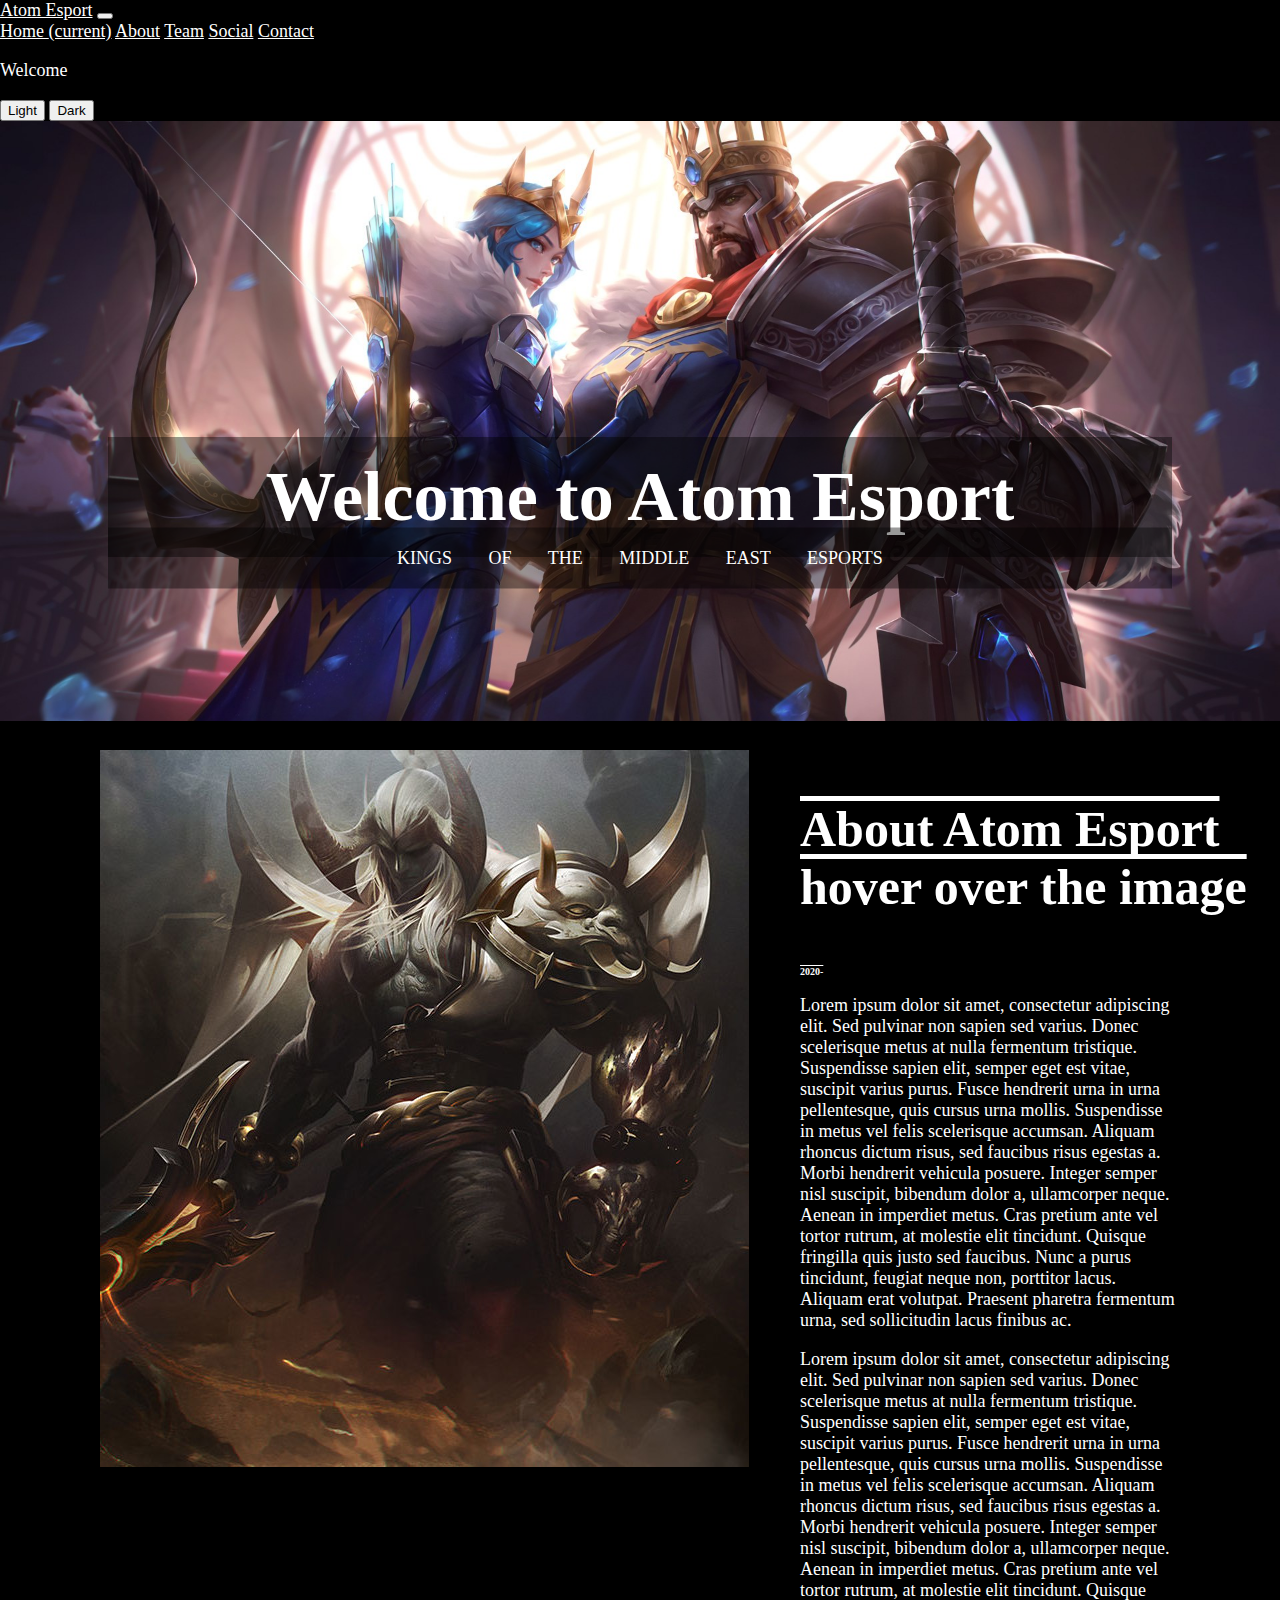
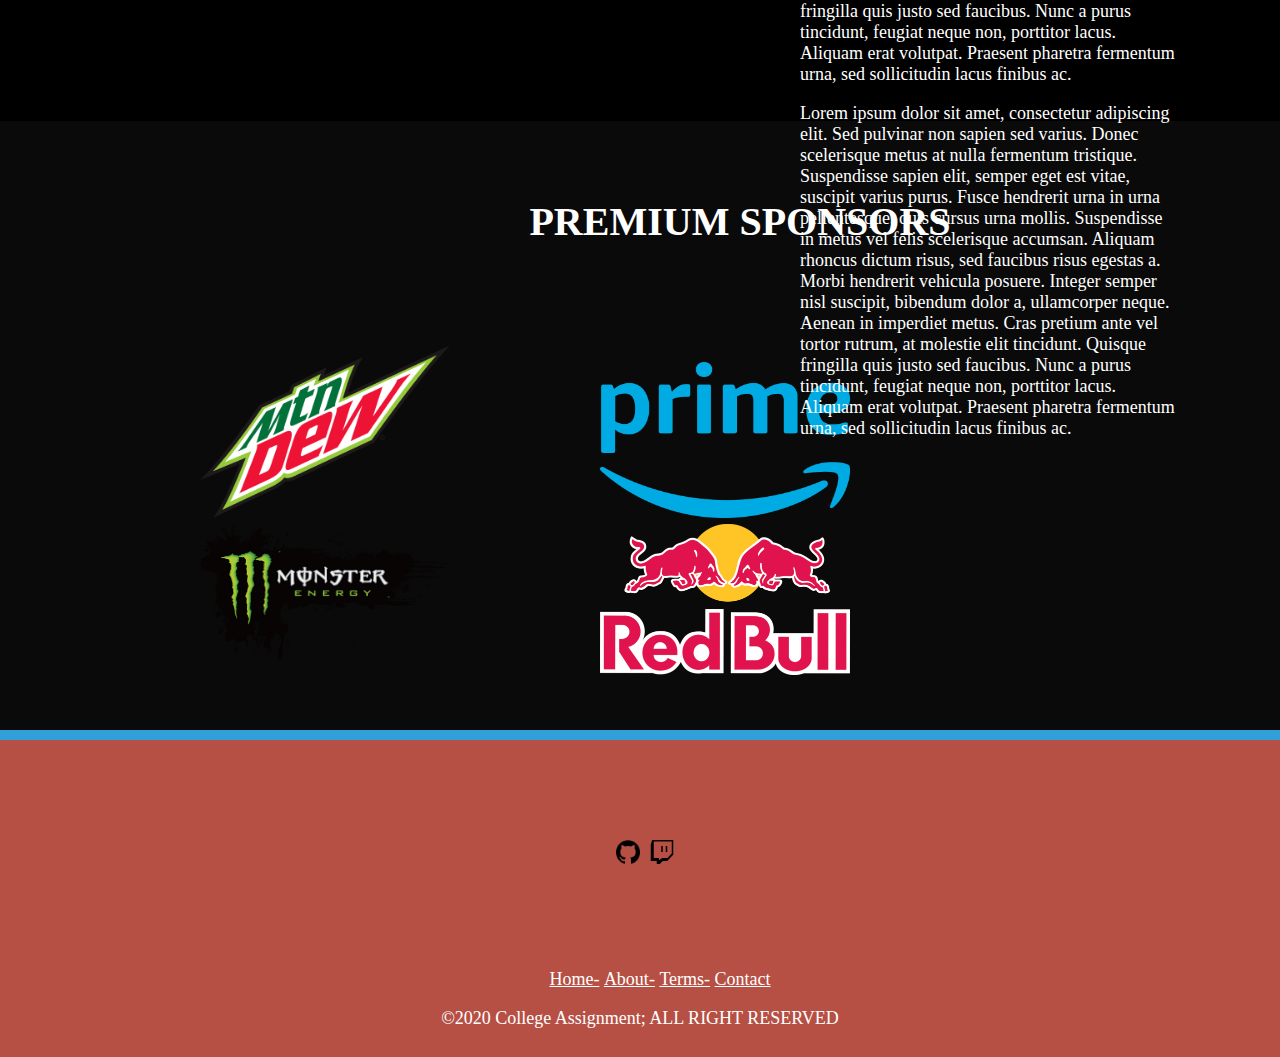
<file: about.htm>
<!DOCTYPE html>
<html lang="en">
<head>
    <meta charset="UTF-8">
    <meta name="viewport" content="width=device-width, initial-scale=1.0">
    <title>About Atom Esport</title>

    <!-- LINKS TO CSS/ JS / AND BOOTSTRAP-->
    <link rel="stylesheet" href="styles\about.css">
    <link rel="stylesheet" href="styles\base.css">
    <script src="/scripts/cookies.js"></script>
    <link rel="stylesheet" href="https://cdn.jsdelivr.net/npm/bootstrap@4.5.3/dist/css/bootstrap.min.css" integrity="sha384-TX8t27EcRE3e/ihU7zmQxVncDAy5uIKz4rEkgIXeMed4M0jlfIDPvg6uqKI2xXr2" crossorigin="anonymous">
    <script src="https://ajax.googleapis.com/ajax/libs/jquery/3.5.1/jquery.min.js"></script>
    <script src="scripts\theme.js"></script>
    <script src="/scripts/template.js"></script>
    <script src="https://code.jquery.com/jquery-3.5.1.slim.min.js" integrity="sha384-DfXdz2htPH0lsSSs5nCTpuj/zy4C+OGpamoFVy38MVBnE+IbbVYUew+OrCXaRkfj" crossorigin="anonymous"></script>
    <script src="https://cdn.jsdelivr.net/npm/bootstrap@4.5.3/dist/js/bootstrap.bundle.min.js" integrity="sha384-ho+j7jyWK8fNQe+A12Hb8AhRq26LrZ/JpcUGGOn+Y7RsweNrtN/tE3MoK7ZeZDyx" crossorigin="anonymous"></script>
</head>
<body onload="check_theme(), checkCookie()">
    <!--USING BOOTSTRAP FOR THERE AMAZING NAV BARS-->
    <nav class="navbar navbar-expand-lg navbar-light bg-light ">
        <a class="navbar-brand" href="index.htm">Atom Esport</a>

        <!-- for people with smaller window size like phones itll help resize and adapt-->
        <button class="navbar-toggler" type="button" data-toggle="collapse" data-target="#navbarSupportedContent" aria-controls="navbarSupportedContent" aria-expanded="false" aria-label="Toggle navigation">
          <span class="navbar-toggler-icon"></span>
        </button>
    
        <div class="collapse navbar-collapse" id="navbarNavAltMarkup">
            <div class="navbar-nav">
              <a class="nav-link" href="index.htm">Home <span class="sr-only">(current)</span></a>
              <a class="nav-link active" href="about.htm">About</a>
              <a class="nav-link" href="team.htm">Team</a>
              <a class="nav-link" href="social_media.htm">Social</a>
              <a class="nav-link" href="help.htm">Contact</a>
            </div>
          </div>

          <!-- BUTTONS-->
          <p class="displayme my-2 my-lg-0">Welcome</p>
          <button class="btn btn-light my-2 my-sm-0" onclick="lighttheme()">Light</button>
          <button class="btn btn-dark my-2 my-sm-0" onclick="darktheme()">Dark </button>
        </div>
      </nav>

      <header></header>

    
      <section class="about">
        <div class="about-image">
            <img src="/images/king.jpg" alt="King">
        </div>

        <div class="about-text container">
            <h3>About Atom Esport hover over the image</h3>
            <h5>2020-</h5>
            <p>Lorem ipsum dolor sit amet, consectetur adipiscing elit. Sed pulvinar non sapien sed varius. Donec scelerisque metus at nulla fermentum tristique. Suspendisse sapien elit, semper eget est vitae, suscipit varius purus. Fusce hendrerit urna in urna pellentesque, quis cursus urna mollis. Suspendisse in metus vel felis scelerisque accumsan. Aliquam rhoncus dictum risus, sed faucibus risus egestas a. Morbi hendrerit vehicula posuere. Integer semper nisl suscipit, bibendum dolor a, ullamcorper neque. Aenean in imperdiet metus. Cras pretium ante vel tortor rutrum, at molestie elit tincidunt. Quisque fringilla quis justo sed faucibus. Nunc a purus tincidunt, feugiat neque non, porttitor lacus. Aliquam erat volutpat. Praesent pharetra fermentum urna, sed sollicitudin lacus finibus ac.</p>
            <p>Lorem ipsum dolor sit amet, consectetur adipiscing elit. Sed pulvinar non sapien sed varius. Donec scelerisque metus at nulla fermentum tristique. Suspendisse sapien elit, semper eget est vitae, suscipit varius purus. Fusce hendrerit urna in urna pellentesque, quis cursus urna mollis. Suspendisse in metus vel felis scelerisque accumsan. Aliquam rhoncus dictum risus, sed faucibus risus egestas a. Morbi hendrerit vehicula posuere. Integer semper nisl suscipit, bibendum dolor a, ullamcorper neque. Aenean in imperdiet metus. Cras pretium ante vel tortor rutrum, at molestie elit tincidunt. Quisque fringilla quis justo sed faucibus. Nunc a purus tincidunt, feugiat neque non, porttitor lacus. Aliquam erat volutpat. Praesent pharetra fermentum urna, sed sollicitudin lacus finibus ac.</p>
            <p>Lorem ipsum dolor sit amet, consectetur adipiscing elit. Sed pulvinar non sapien sed varius. Donec scelerisque metus at nulla fermentum tristique. Suspendisse sapien elit, semper eget est vitae, suscipit varius purus. Fusce hendrerit urna in urna pellentesque, quis cursus urna mollis. Suspendisse in metus vel felis scelerisque accumsan. Aliquam rhoncus dictum risus, sed faucibus risus egestas a. Morbi hendrerit vehicula posuere. Integer semper nisl suscipit, bibendum dolor a, ullamcorper neque. Aenean in imperdiet metus. Cras pretium ante vel tortor rutrum, at molestie elit tincidunt. Quisque fringilla quis justo sed faucibus. Nunc a purus tincidunt, feugiat neque non, porttitor lacus. Aliquam erat volutpat. Praesent pharetra fermentum urna, sed sollicitudin lacus finibus ac.</p>
               
        </div>
      </section>
      

<section class="Spons"></section>
<footer class="footer"></footer>
</body>
</html>
</file>
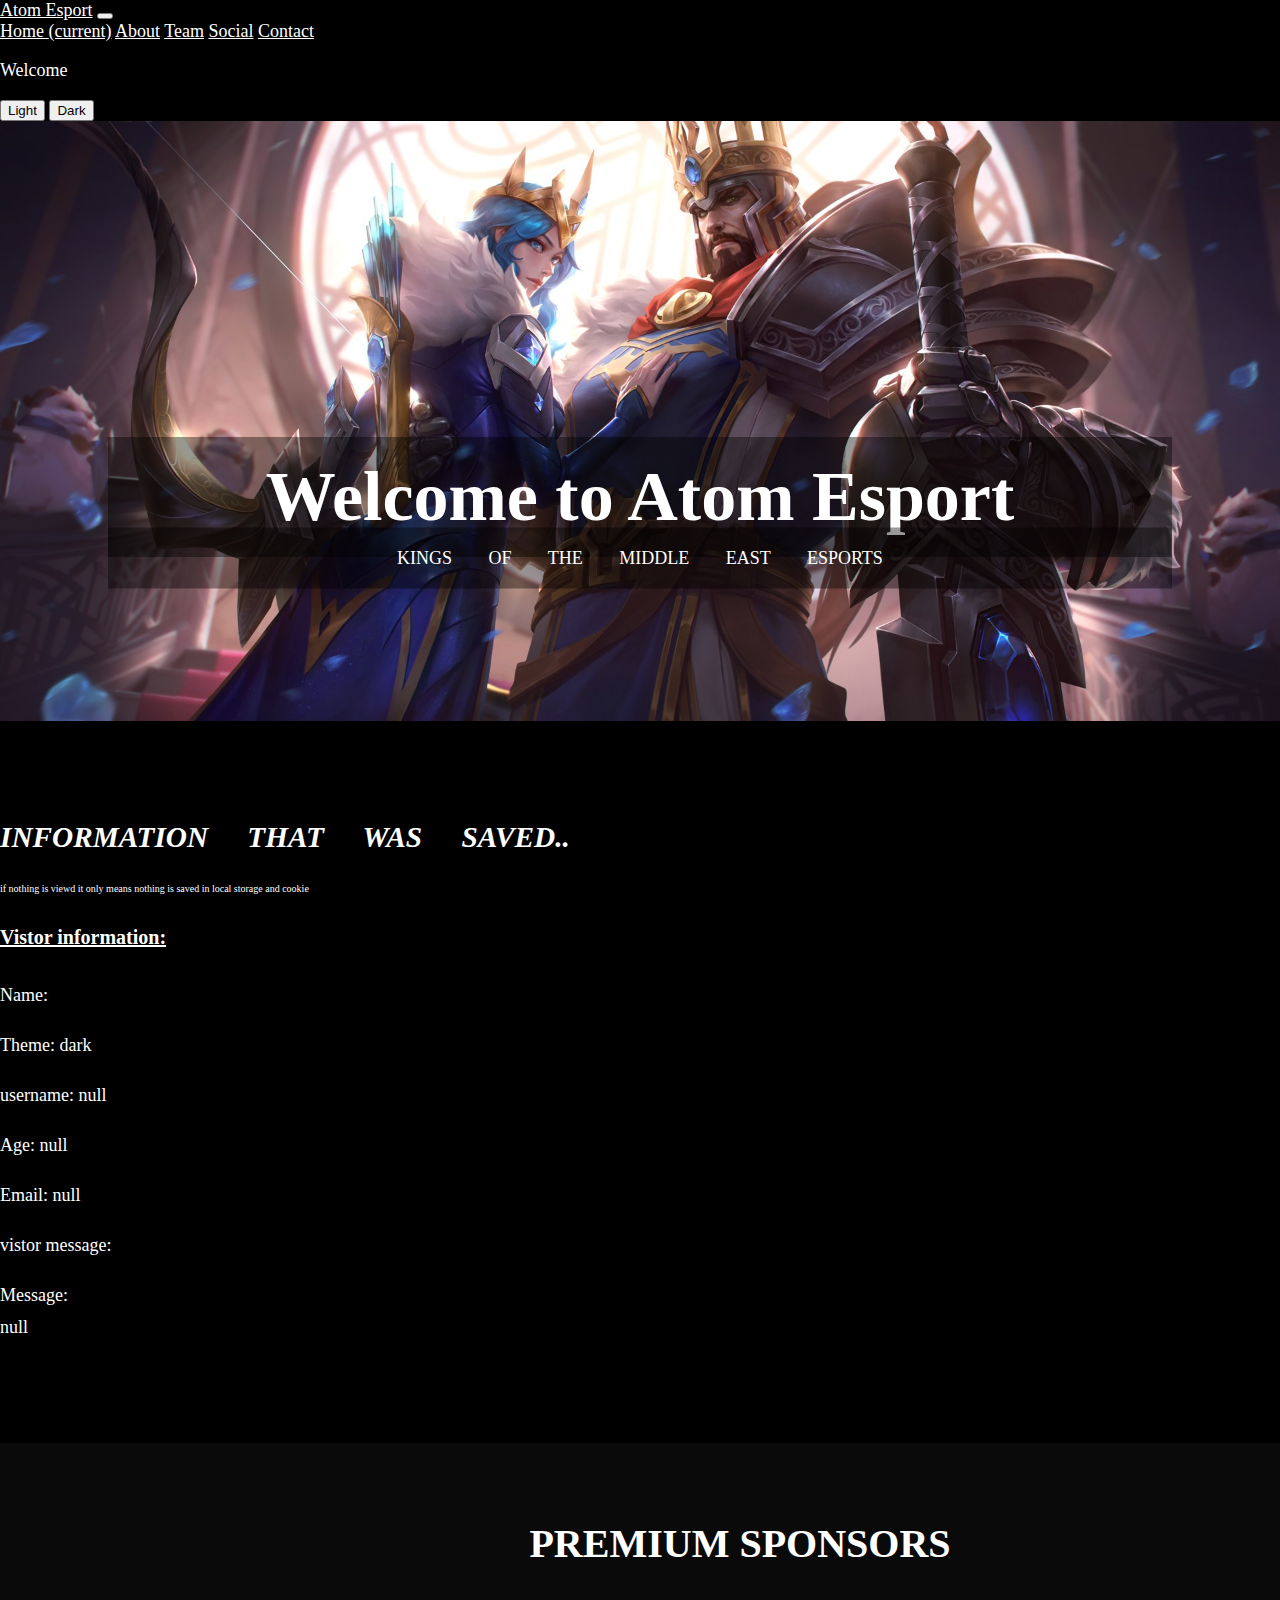
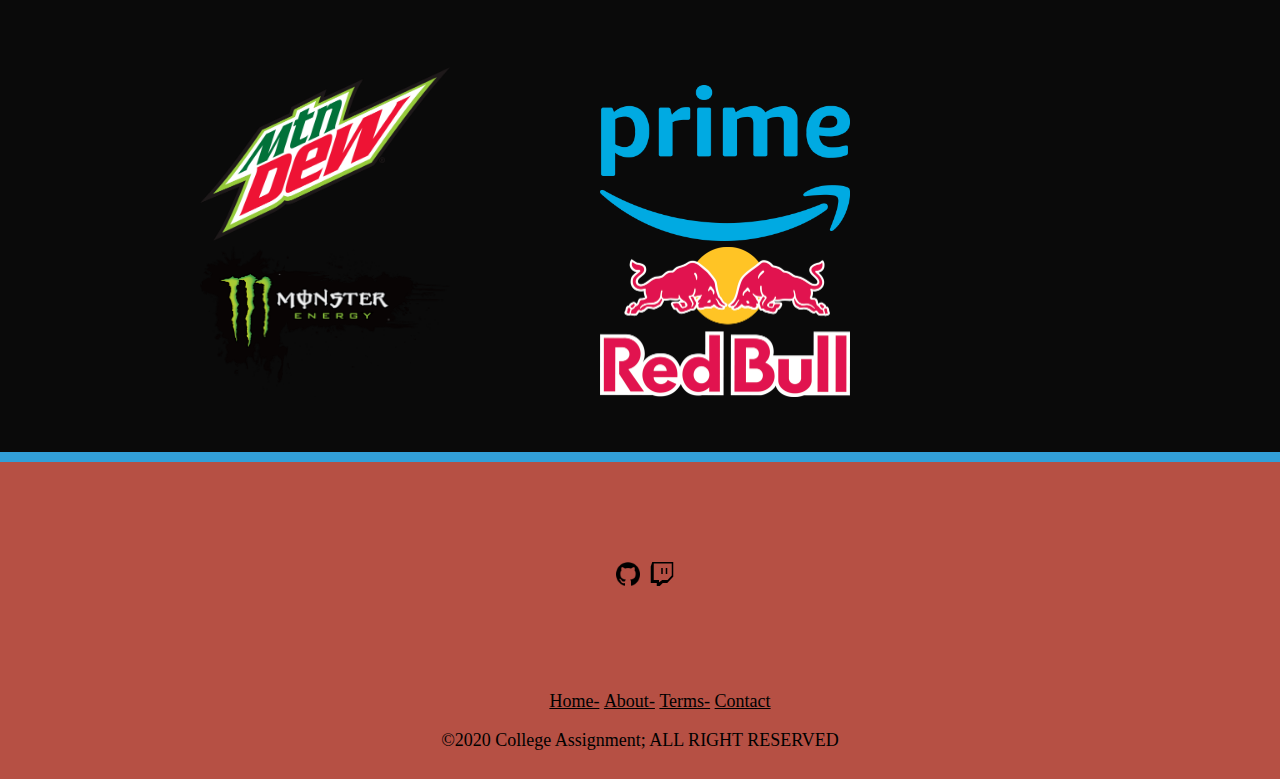
<file: requestforinfo.htm>
<!DOCTYPE html>
<html lang="en">
<head>
    <meta charset="UTF-8">
    <meta name="viewport" content="width=device-width, initial-scale=1.0">
    <title>About Atom Esport</title>

    <!-- LINKS TO CSS/ JS / AND BOOTSTRAP-->
    <link rel="stylesheet" href="styles\about.css">
    <link rel="stylesheet" href="styles\base.css">
    <script src="/scripts/cookies.js"></script>
    <link rel="stylesheet" href="https://cdn.jsdelivr.net/npm/bootstrap@4.5.3/dist/css/bootstrap.min.css" integrity="sha384-TX8t27EcRE3e/ihU7zmQxVncDAy5uIKz4rEkgIXeMed4M0jlfIDPvg6uqKI2xXr2" crossorigin="anonymous">
    <script src="https://ajax.googleapis.com/ajax/libs/jquery/3.5.1/jquery.min.js"></script>
    <script src="scripts\theme.js"></script>
    <script src="/scripts/template.js"></script>
    <script src="https://code.jquery.com/jquery-3.5.1.slim.min.js" integrity="sha384-DfXdz2htPH0lsSSs5nCTpuj/zy4C+OGpamoFVy38MVBnE+IbbVYUew+OrCXaRkfj" crossorigin="anonymous"></script>
    <script src="https://cdn.jsdelivr.net/npm/bootstrap@4.5.3/dist/js/bootstrap.bundle.min.js" integrity="sha384-ho+j7jyWK8fNQe+A12Hb8AhRq26LrZ/JpcUGGOn+Y7RsweNrtN/tE3MoK7ZeZDyx" crossorigin="anonymous"></script>
</head>
<body onload="check_theme(), checkCookie(), displaying_information(), local_storage_information()">
    
    <nav class="navbar navbar-expand-lg navbar-light bg-light ">
        <a class="navbar-brand" href="index.htm">Atom Esport</a>

        <!-- for people with smaller window size like phones itll help resize and adapt-->
        <button class="navbar-toggler" type="button" data-toggle="collapse" data-target="#navbarSupportedContent" aria-controls="navbarSupportedContent" aria-expanded="false" aria-label="Toggle navigation">
          <span class="navbar-toggler-icon"></span>
        </button>
    
        <div class="collapse navbar-collapse" id="navbarNavAltMarkup">
            <div class="navbar-nav">
              <a class="nav-link" href="index.htm">Home <span class="sr-only">(current)</span></a>
              <a class="nav-link active" href="about.htm">About</a>
              <a class="nav-link" href="team.htm">Team</a>
              <a class="nav-link" href="social_media.htm">Social</a>
              <a class="nav-link" href="help.htm">Contact</a>
            </div>
          </div>

          <!-- BUTTONS-->
          <p class="displayme my-2 my-lg-0">Welcome</p>
          <button class="btn btn-light my-2 my-sm-0" onclick="lighttheme()">Light</button>
          <button class="btn btn-dark my-2 my-sm-0" onclick="darktheme()">Dark </button>
        </div>
      </nav>

      <header></header>
    
      <section class=" information container">
          <h3>Information that was saved.. </h3>
          <p class="ssmall text-muted">if nothing is viewd it only means nothing is saved in local storage and cookie</p>

          <div class="information-display">
           <h4>Vistor information:</h4>
            <p class="displayme3 my-2 my-lg-0">Name: </p>
            <p class="displaytheme my-2 my-lg-0">Theme: </p>
            <p class="displayusername my-2 my-lg-0">username: </p>
            <p class="displayage my-2 my-lg-0">age: </p>
            <p class="displayemail my-2 my-lg-0">email: </p>
            <p>vistor message: </p>
            <p class="displaymessage my-2 my-lg-0">message: </p>
            



          </div>


      </section>

<section class="Spons"></section>
<footer class="footer"></footer>
</body>
</html>
</file>
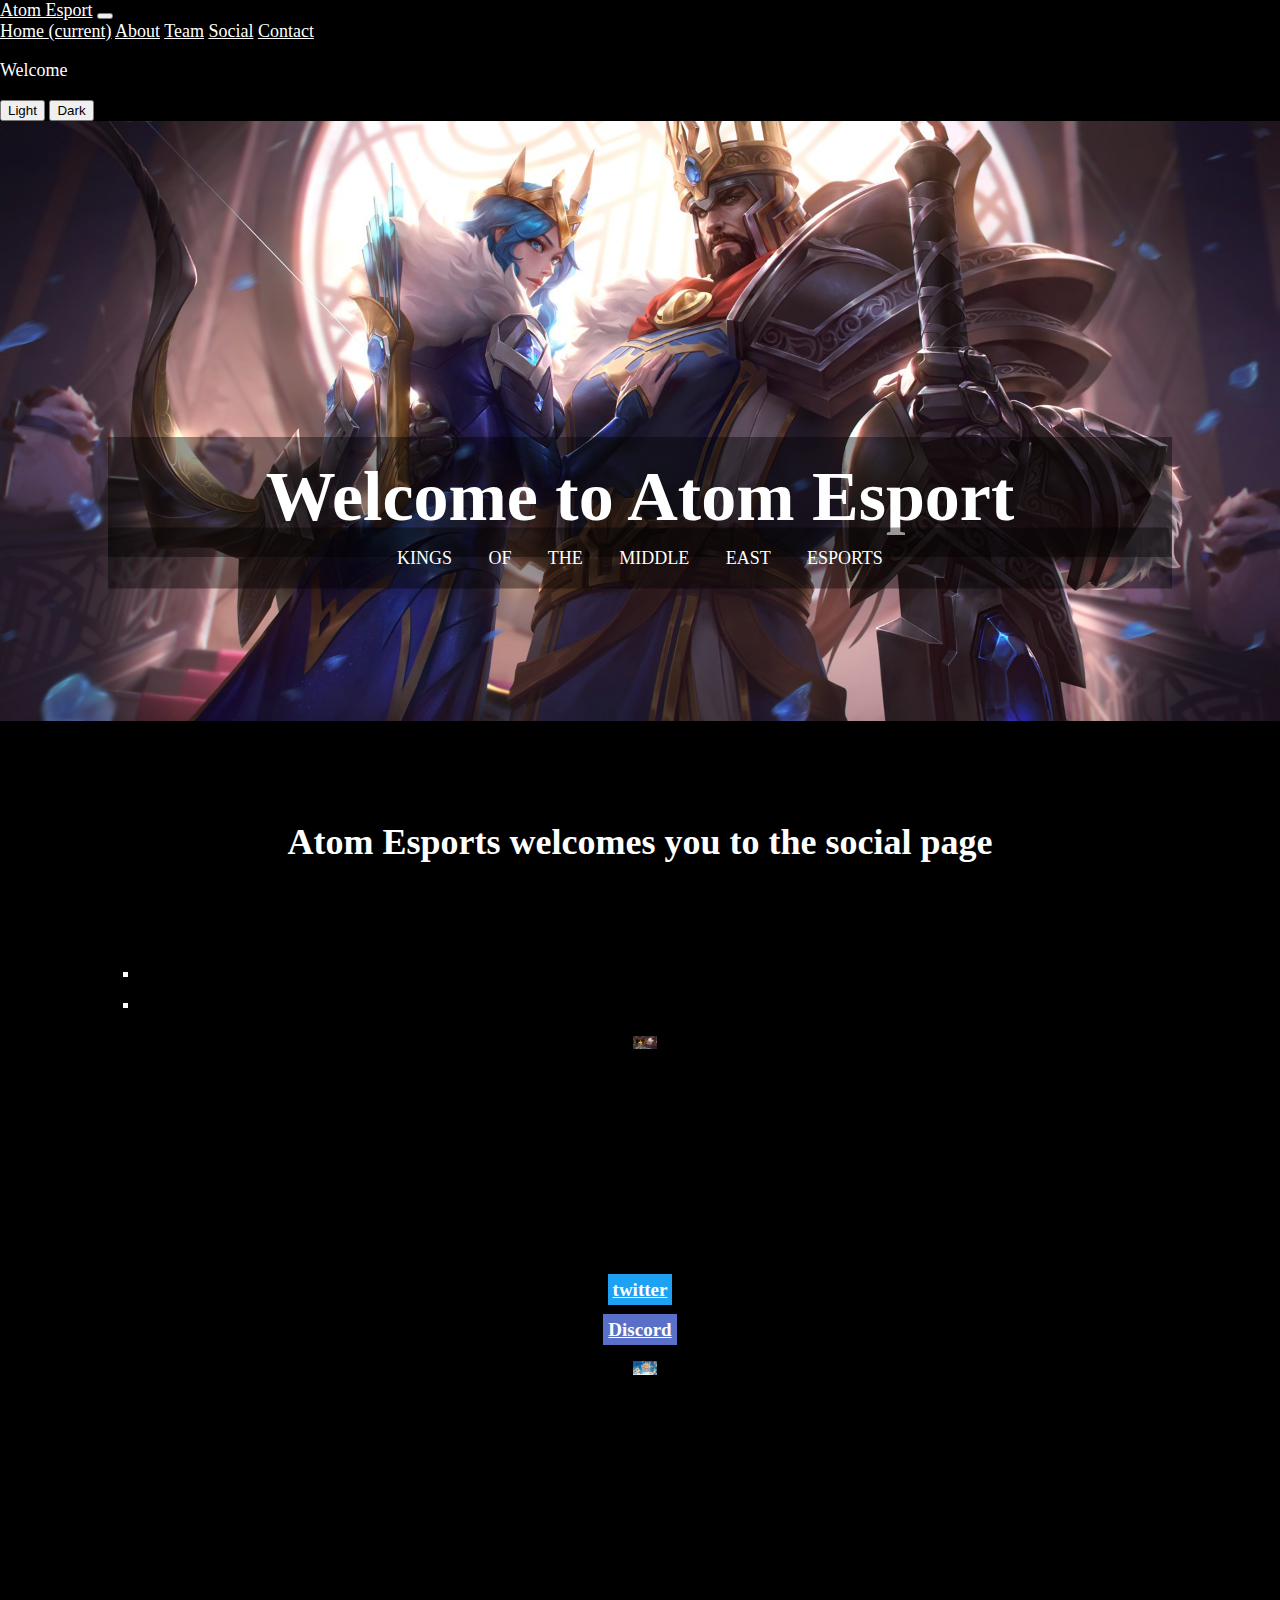
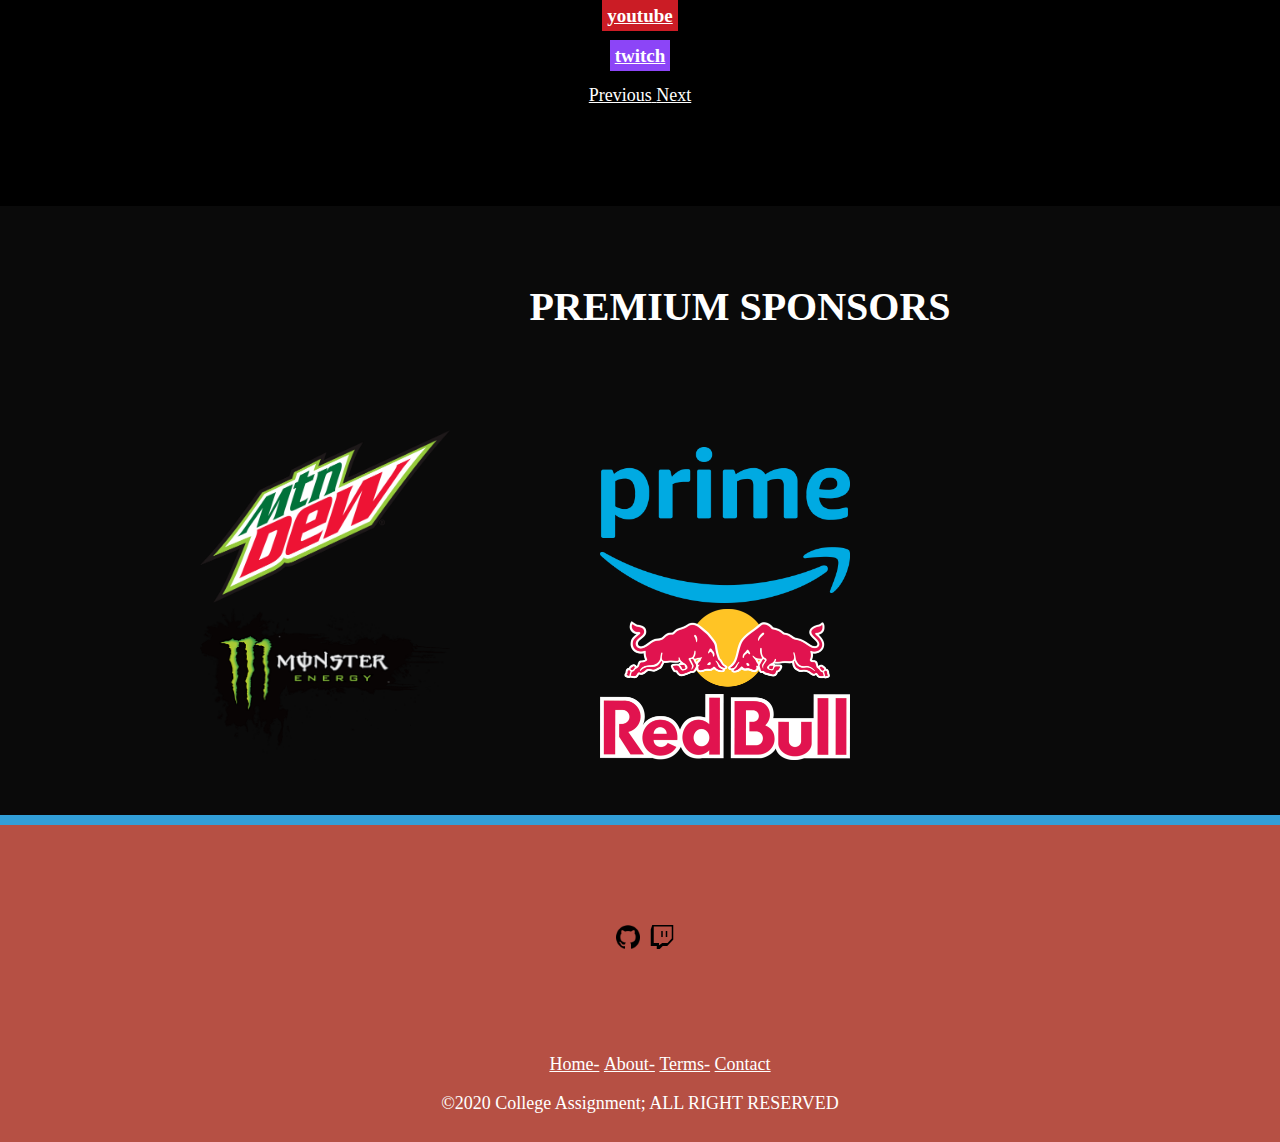
<file: social_media.htm>
<!DOCTYPE html>
<html lang="en">
<head>
    <meta charset="UTF-8">
    <meta name="viewport" content="width=device-width, initial-scale=1.0">
    <title>Atom social media</title>

    <!-- LINKS TO CSS/ JS / AND BOOTSTRAP-->
    <link rel="stylesheet" href="styles\about.css">
    <link rel="stylesheet" href="styles\base.css">
    <link rel="stylesheet" href="https://cdn.jsdelivr.net/npm/bootstrap@4.5.3/dist/css/bootstrap.min.css" integrity="sha384-TX8t27EcRE3e/ihU7zmQxVncDAy5uIKz4rEkgIXeMed4M0jlfIDPvg6uqKI2xXr2" crossorigin="anonymous">
    <script src="https://ajax.googleapis.com/ajax/libs/jquery/3.5.1/jquery.min.js"></script>
    <script src="scripts\theme.js"></script>
    <script src="/scripts/cookies.js"></script>
    <script src="/scripts/template.js"></script>    
    <script src="https://code.jquery.com/jquery-3.5.1.slim.min.js" integrity="sha384-DfXdz2htPH0lsSSs5nCTpuj/zy4C+OGpamoFVy38MVBnE+IbbVYUew+OrCXaRkfj" crossorigin="anonymous"></script>
    <script src="https://cdn.jsdelivr.net/npm/bootstrap@4.5.3/dist/js/bootstrap.bundle.min.js" integrity="sha384-ho+j7jyWK8fNQe+A12Hb8AhRq26LrZ/JpcUGGOn+Y7RsweNrtN/tE3MoK7ZeZDyx" crossorigin="anonymous"></script>
    
</head>
<body onload="check_theme(), checkCookie()">
    <!--USING BOOTSTRAP FOR THERE AMAZING NAV BARS-->
    <nav class="navbar navbar-expand-lg navbar-light bg-light ">
        <a class="navbar-brand" href="index.htm">Atom Esport</a>

        <!-- for people with smaller window size like phones itll help resize and adapt-->
        <button class="navbar-toggler" type="button" data-toggle="collapse" data-target="#navbarSupportedContent" aria-controls="navbarSupportedContent" aria-expanded="false" aria-label="Toggle navigation">
          <span class="navbar-toggler-icon"></span>
        </button>
    
        <div class="collapse navbar-collapse" id="navbarNavAltMarkup">
            <div class="navbar-nav">
              <a class="nav-link" href="index.htm">Home <span class="sr-only">(current)</span></a>
              <a class="nav-link" href="about.htm">About</a>
              <a class="nav-link" href="team.htm">Team</a>
              <a class="nav-link active" href="social_media.htm">Social</a>
              <a class="nav-link" href="help.htm">Contact</a>
            </div>
          </div>

          <!-- BUTTONS-->
          <p class="displayme my-2 my-lg-0">Welcome</p>
          <button class="btn btn-light my-2 my-sm-0" onclick="lighttheme()">Light</button>
          <button class="btn btn-dark my-2 my-sm-0" onclick="darktheme()">Dark </button>

        </div>
      </nav>

      <header></header>

    


      <!--SOCIAL MEDIA LINK-->

      <section class="social">
        <div class="container">
              <h1>Atom Esports welcomes you to the social page</h1>
        </div>
      </div>

      </section>

      <section class="conatiner social ">  
        <div id="carouselExampleCaptions" class="carousel slide" data-ride="carousel">
          <ol class="carousel-indicators">
            <li data-target="#carouselExampleCaptions" data-slide-to="0" class="active"></li>
            <li data-target="#carouselExampleCaptions" data-slide-to="1"></li>
          </ol>
          <div class="carousel-inner">
            <div class="carousel-item active">
              <img src="/images/SOCIAL.png" class="d-block w-100" alt="social">
              <div class="carousel-caption d-none d-md-block">
                <h5 class="social-tag">Follow us on </h5>
                <p><a href="https://twitter.com/?lang=en"> <span id="twitter-tag">twitter</span> </a> </p>
                 <p><a href="https://discord.com/"><span id="discord-tag">Discord</span></a></p>
                </p>
              </div>
            </div>
            <div class="carousel-item">
              <img src="/images/streaming.jpg" class="d-block w-100" alt="...">
              <div class="carousel-caption d-none d-md-block">
                <h5 class="social-tag annoying_caps">our Streaming Platforms !</h5>
                <p><a id="you" href="https://www.youtube.com/watch?v=Qnx1d1Ar1kU&t=1s"><span id="youtube-tag">youtube</span></a></p>
                <p><a id="twitch" href="https://www.twitch.tv/"><span id="twitch-tag">twitch</span></a></p>
              </div>
            </div>
          </div>
          <a class="carousel-control-prev" href="#carouselExampleCaptions" role="button" data-slide="prev">
            <span class="carousel-control-prev-icon" aria-hidden="true"></span>
            <span class="sr-only">Previous</span>
          </a>
          <a class="carousel-control-next" href="#carouselExampleCaptions" role="button" data-slide="next">
            <span class="carousel-control-next-icon" aria-hidden="true"></span>
            <span class="sr-only">Next</span>
          </a>
        </div>


    </section>


  

<section class="Spons"></section>
<footer class="footer"></footer>
</body>
</html>
</file>
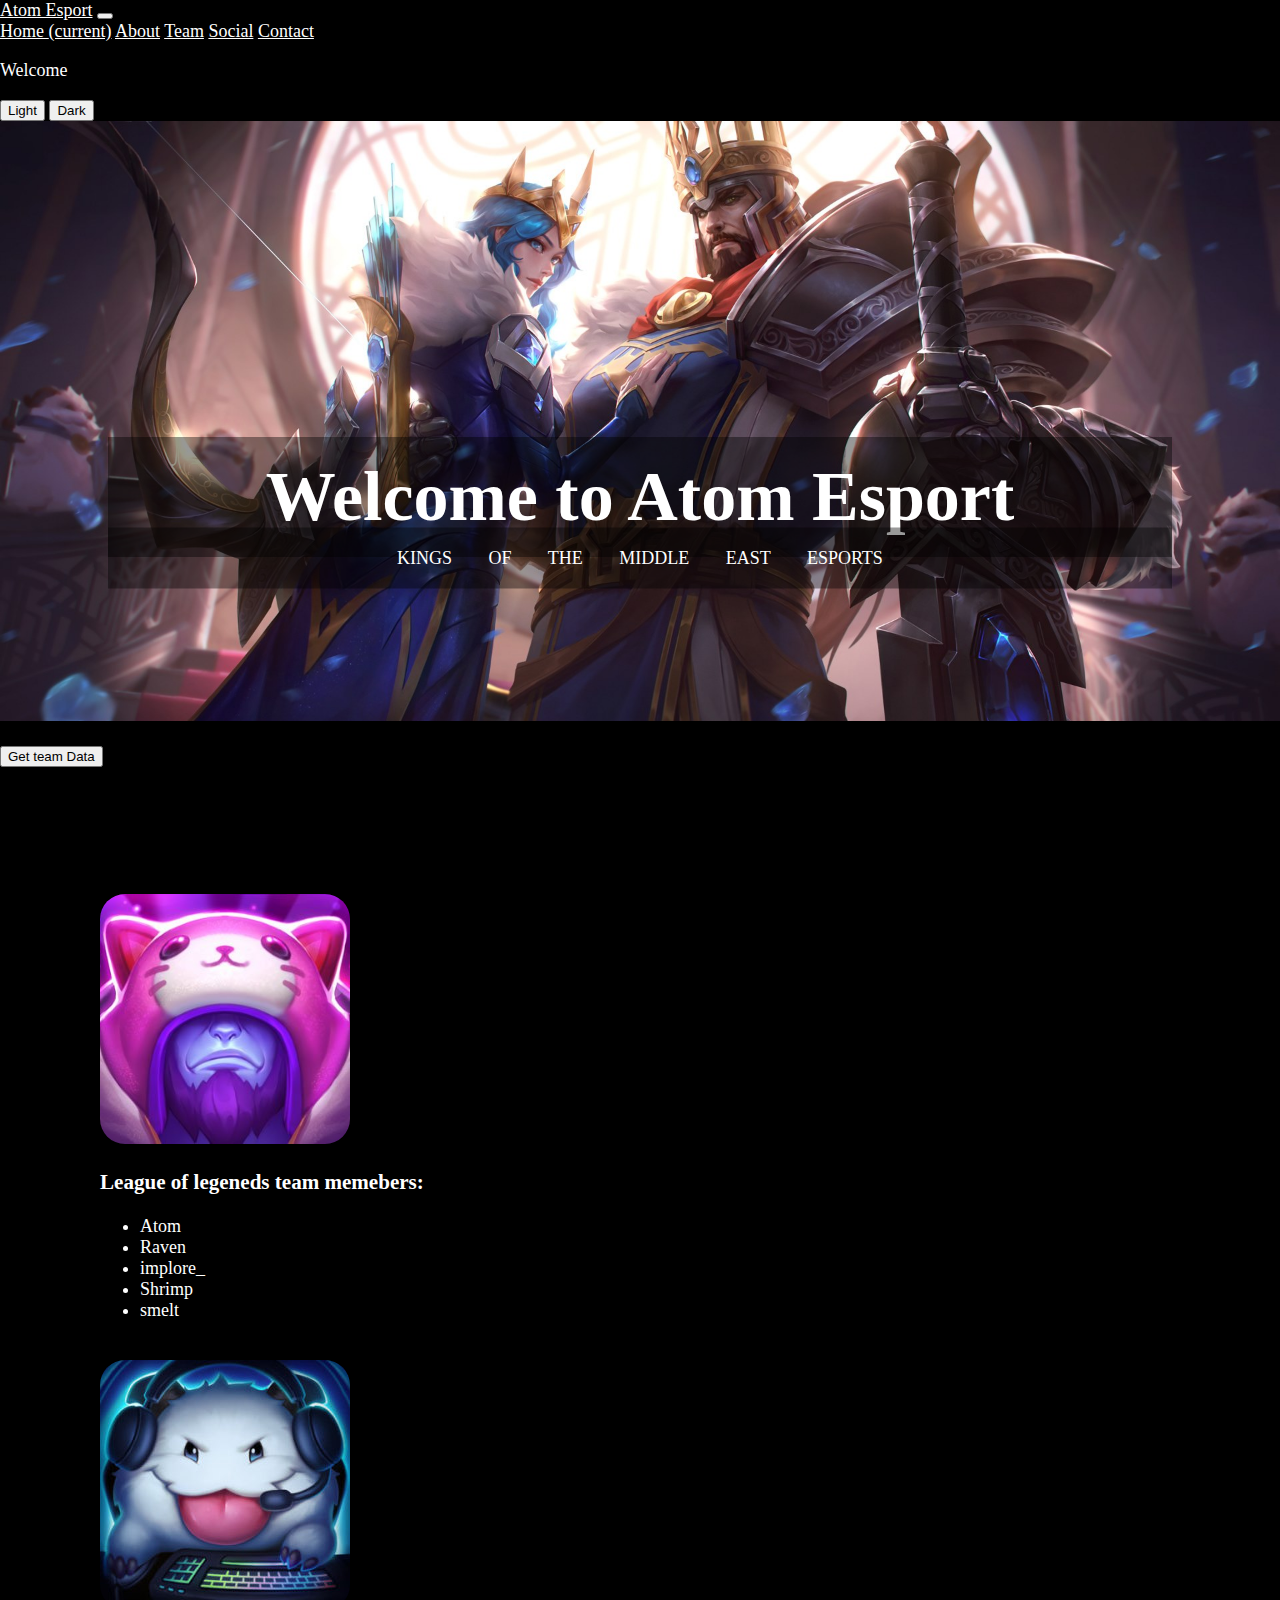
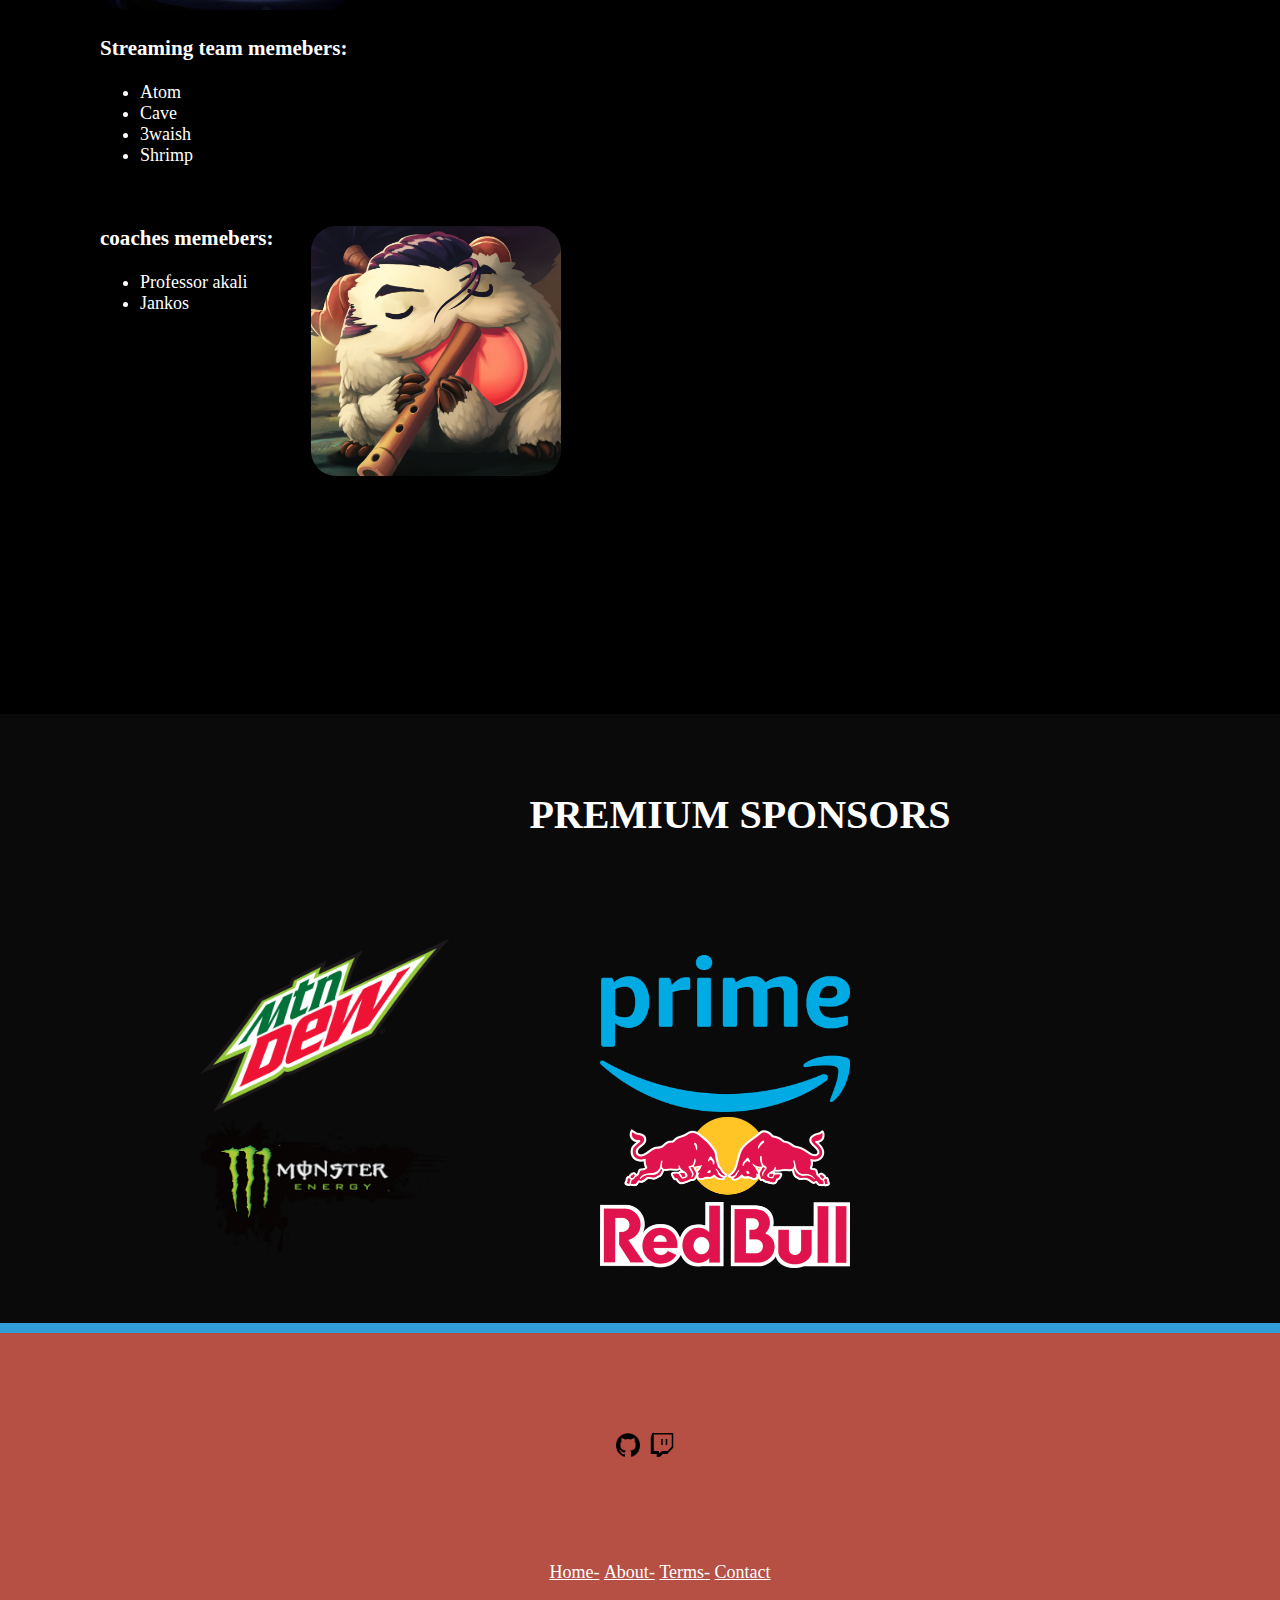
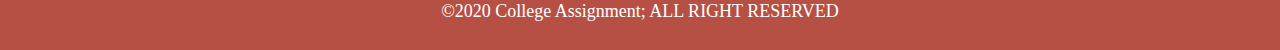
<file: team.htm>
<!DOCTYPE html>
<html lang="en">
<head>
    <meta charset="UTF-8">
    <meta name="viewport" content="width=device-width, initial-scale=1.0">
    <title>Atom Esport's Team</title>

    <!-- LINKS TO CSS/ JS / AND BOOTSTRAP-->
    <link rel="stylesheet" href="styles\about.css">
    <link rel="stylesheet" href="styles\base.css">
    <link rel="stylesheet" href="https://cdn.jsdelivr.net/npm/bootstrap@4.5.3/dist/css/bootstrap.min.css" integrity="sha384-TX8t27EcRE3e/ihU7zmQxVncDAy5uIKz4rEkgIXeMed4M0jlfIDPvg6uqKI2xXr2" crossorigin="anonymous">
    <script src="https://ajax.googleapis.com/ajax/libs/jquery/3.5.1/jquery.min.js"></script>
    <script src="scripts\theme.js"></script>
    <script src="/scripts/cookies.js"></script>
    <script src="scripts/loadxml.js"></script>
    <script src="/scripts/template.js"></script>
    <script src="https://code.jquery.com/jquery-3.5.1.slim.min.js" integrity="sha384-DfXdz2htPH0lsSSs5nCTpuj/zy4C+OGpamoFVy38MVBnE+IbbVYUew+OrCXaRkfj" crossorigin="anonymous"></script>
    <script src="https://cdn.jsdelivr.net/npm/bootstrap@4.5.3/dist/js/bootstrap.bundle.min.js" integrity="sha384-ho+j7jyWK8fNQe+A12Hb8AhRq26LrZ/JpcUGGOn+Y7RsweNrtN/tE3MoK7ZeZDyx" crossorigin="anonymous"></script>
    
</head>

<body onload="check_theme(), checkCookie()">
    <!--USING BOOTSTRAP FOR THERE AMAZING NAV BARS-->
    <nav class="navbar navbar-expand-lg navbar-light bg-light ">
        <a class="navbar-brand" href="index.htm">Atom Esport</a>

        <!-- for people with smaller window size like phones itll help resize and adapt-->
        <button class="navbar-toggler" type="button" data-toggle="collapse" data-target="#navbarSupportedContent" aria-controls="navbarSupportedContent" aria-expanded="false" aria-label="Toggle navigation">
          <span class="navbar-toggler-icon"></span>
        </button>
    
        <div class="collapse navbar-collapse" id="navbarNavAltMarkup">
            <div class="navbar-nav">
              <a class="nav-link" href="index.htm">Home <span class="sr-only">(current)</span></a>
              <a class="nav-link" href="about.htm">About</a>
              <a class="nav-link active" href="team.htm">Team</a>
              <a class="nav-link" href="social_media.htm">Social</a>
              <a class="nav-link" href="help.htm">Contact</a>
            </div>
          </div>

          <!-- BUTTONS-->
          <p class="displayme my-2 my-lg-0">Welcome</p>
          <button class="btn btn-light my-2 my-sm-0" onclick="lighttheme()">Light</button>
          <button class="btn btn-dark my-2 my-sm-0" onclick="darktheme()">Dark </button>
          
        </div>
      </nav>

      <header>
        <div id="header"></header>

    <!-- TEAM MEMEBR INSERT HERE-->

    <section class="container">
      <button id="xmlbutton" class="btn btn-info" type="button" onclick="loadXMLDoc()"> Get
         team Data</button>
      <table id="demo"></table>
    </section>

      <section class="team">
        <div class="container">
          <div class="row">
            <div class="col-sm">
              <img src="images\lol.jpg" alt="">
            </div>
            <div class="col-sm">
              <h3>League of legeneds team memebers:</h3>
              <ul>
                <li>Atom</li>
                <li>Raven</li>
                <li>implore_</li>
                <li>Shrimp</li>
                <li>smelt</li>
              </ul>
            </div>
          </div>
          <br>
          <div class="row">
            <div class="col-sm">
              <img src="images\poro.jpg" alt="">
            </div>
            <div class="col-sm">
              <h3>Streaming team memebers:</h3>
              <ul>
                <li>Atom</li>
                <li>Cave</li>
                <li>3waish</li>
                <li>Shrimp</li>
              </ul>
            </div>
          </div>
        </div>
        <br>
        <div class="row">
          <div class="col-sm">
            <img id="cursed"  src="images\coaches.png" alt="">
          </div>
          <div class="col-sm">
            <h3>coaches memebers:</h3>
            <ul>
              <li>Professor akali </li>
              <li>Jankos</li>
            </ul>
          </div>
        </div>
      </div>
      </section>


<section class="Spons"></section>
<footer class="footer"></footer>
</body>
</html>
</file>
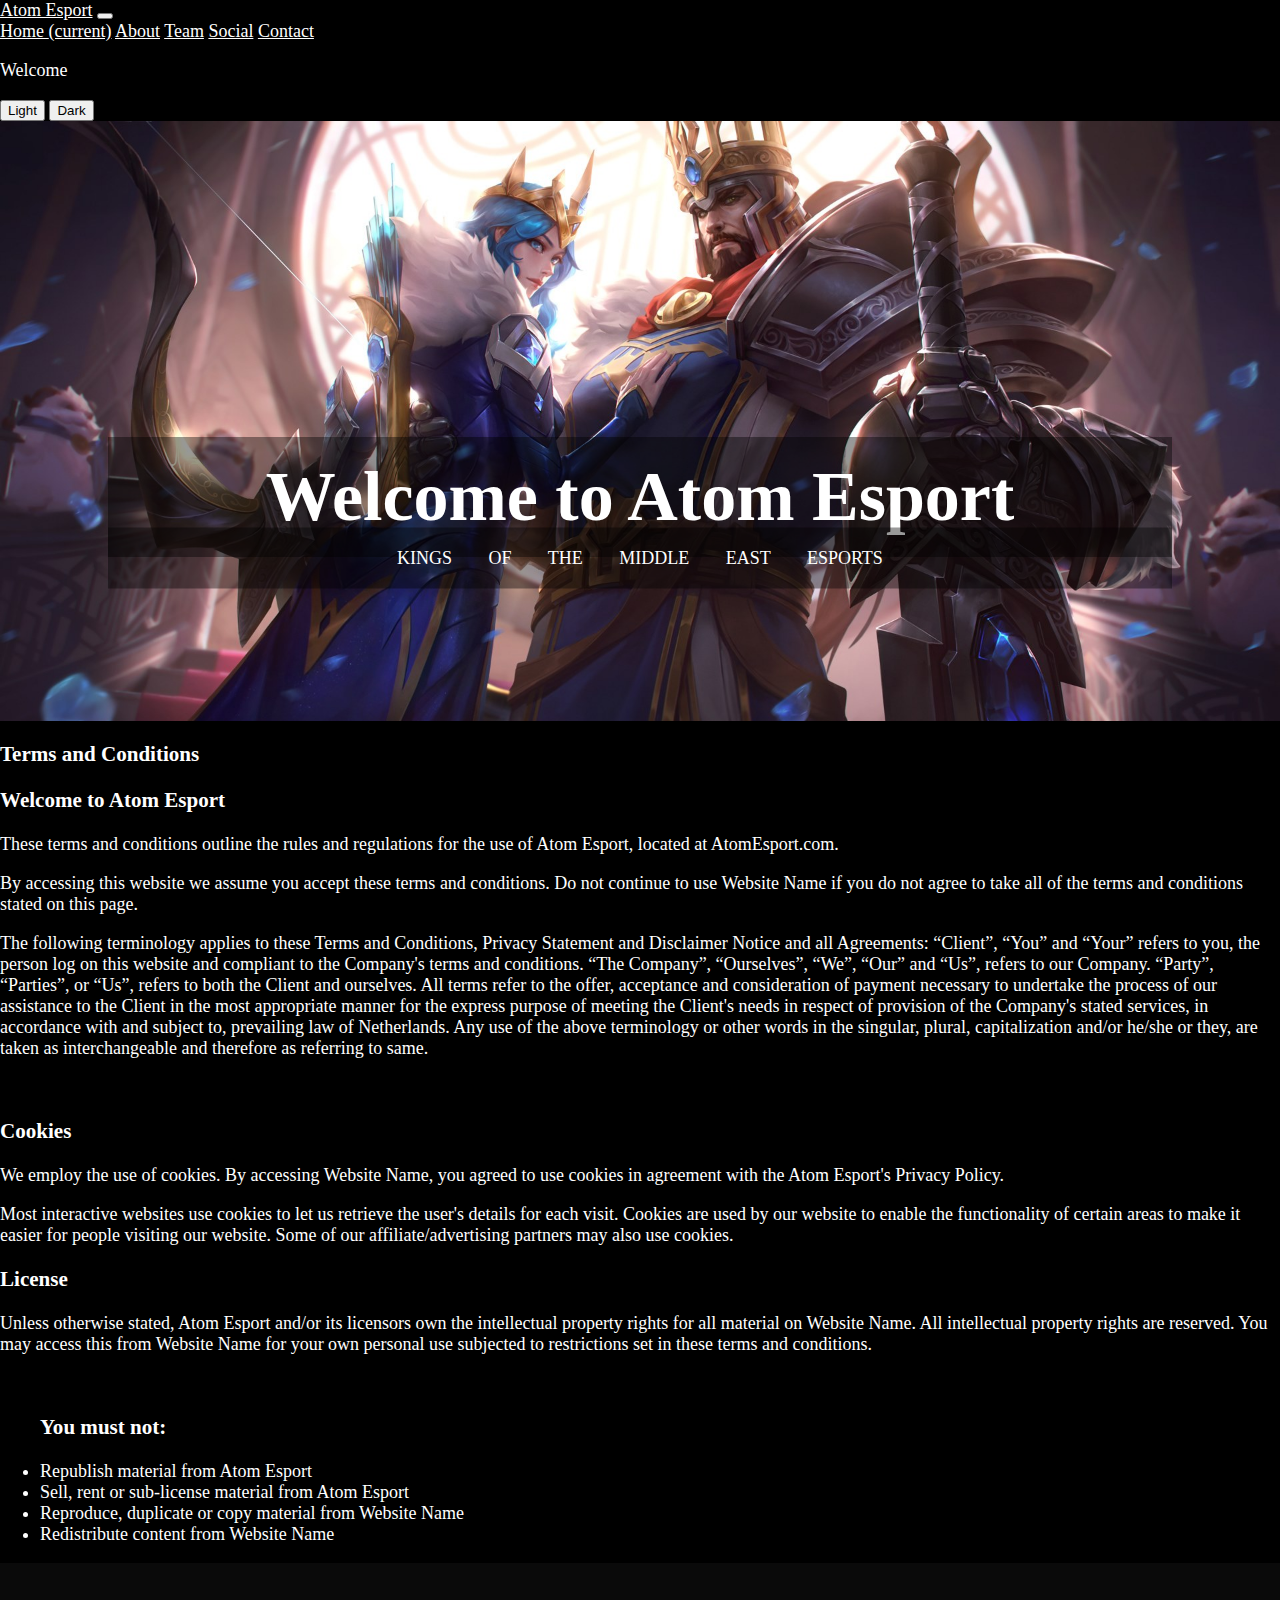
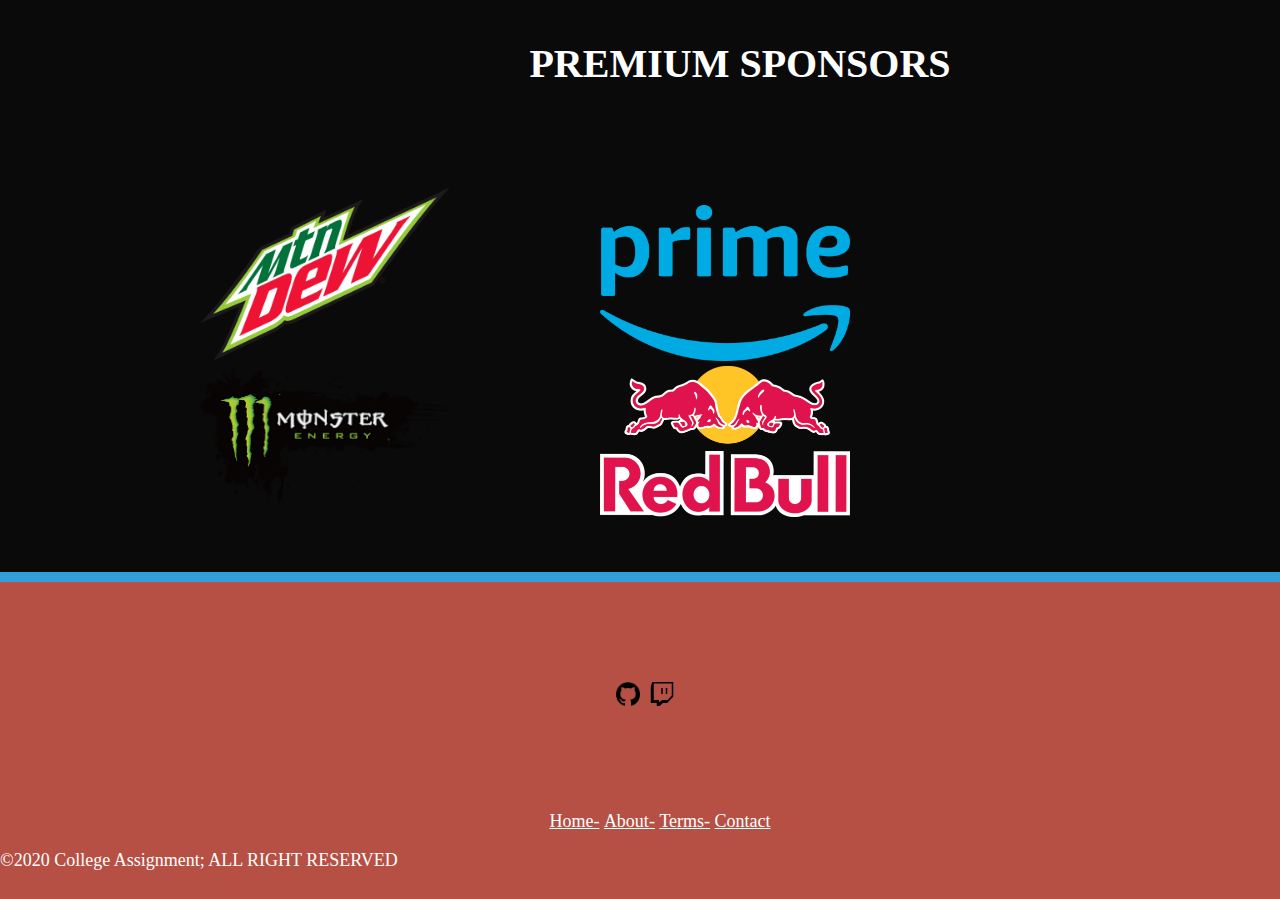
<file: terms.htm>
<!DOCTYPE html>
<html lang="en">
<head>
    <meta charset="UTF-8">
    <meta name="viewport" content="width=device-width, initial-scale=1.0">
    <title>Terms and conditions</title>

    <!-- LINKS TO CSS/ JS / AND BOOTSTRAP-->
    <link rel="stylesheet" href="styles\index.css">
    <link rel="stylesheet" href="styles\base.css">
    <link rel="stylesheet" href="/styles/about.css">
    <link rel="stylesheet" href="https://cdn.jsdelivr.net/npm/bootstrap@4.5.3/dist/css/bootstrap.min.css" integrity="sha384-TX8t27EcRE3e/ihU7zmQxVncDAy5uIKz4rEkgIXeMed4M0jlfIDPvg6uqKI2xXr2" crossorigin="anonymous">
    <script src="https://ajax.googleapis.com/ajax/libs/jquery/3.5.1/jquery.min.js"></script>
    <script src="scripts\theme.js"></script>
    <script src="/scripts/cookies.js"></script>
    <script src="/scripts/template.js"></script>
    <script src="https://code.jquery.com/jquery-3.5.1.slim.min.js" integrity="sha384-DfXdz2htPH0lsSSs5nCTpuj/zy4C+OGpamoFVy38MVBnE+IbbVYUew+OrCXaRkfj" crossorigin="anonymous"></script>
    <script src="https://cdn.jsdelivr.net/npm/bootstrap@4.5.3/dist/js/bootstrap.bundle.min.js" integrity="sha384-ho+j7jyWK8fNQe+A12Hb8AhRq26LrZ/JpcUGGOn+Y7RsweNrtN/tE3MoK7ZeZDyx" crossorigin="anonymous"></script>
    
</head>
<body onload="check_theme(), checkCookie()">
    <!--USING BOOTSTRAP FOR THERE AMAZING NAV BARS-->
    <nav class="navbar navbar-expand-lg navbar-light bg-light ">
        <a class="navbar-brand" href="index.htm">Atom Esport</a>

        <!-- for people with smaller window size like phones itll help resize and adapt-->
        <button class="navbar-toggler" type="button" data-toggle="collapse" data-target="#navbarSupportedContent" aria-controls="navbarSupportedContent" aria-expanded="false" aria-label="Toggle navigation">
          <span class="navbar-toggler-icon"></span>
        </button>
    
        <div class="collapse navbar-collapse" id="navbarNavAltMarkup">
            <div class="navbar-nav">
              <a class="nav-link active" href="index.htm">Home <span class="sr-only">(current)</span></a>
              <a class="nav-link" href="about.htm">About</a>
              <a class="nav-link" href="team.htm">Team</a>
              <a class="nav-link" href="social_media.htm">Social</a>
              <a class="nav-link" href="help.htm">Contact</a>
            </div>
          </div>

          <!-- BUTTONS-->
          <p class="displayme my-2 my-lg-0">Welcome</p>
          <button class="btn btn-light my-2 my-sm-0" onclick="lighttheme()">Light</button>
          <button class="btn btn-dark my-2 my-sm-0" onclick="darktheme()">Dark </button>

          
        </div>
      </nav>

      <header></header>

    
      <section class="terms container">
        <h3>Terms and Conditions</h3>
        <h3>Welcome to Atom Esport</h3>
        <p>These terms and conditions outline the rules and regulations for the use of Atom Esport, located at AtomEsport.com.</p>
        <p>By accessing this website we assume you accept these terms and conditions. Do not continue to use Website Name if you do not agree to take all of the terms and conditions stated on this page.</p>
        <p>The following terminology applies to these Terms and Conditions, Privacy Statement and Disclaimer Notice and all Agreements: “Client”, “You” and “Your” refers to you, the person log on this website and compliant to the Company's terms and conditions. “The Company”, “Ourselves”, “We”, “Our” and “Us”, refers to our Company. “Party”, “Parties”, or “Us”, refers to both the Client and ourselves. All terms refer to the offer, acceptance and consideration of payment necessary to undertake the process of our assistance to the Client in the most appropriate manner for the express purpose of meeting the Client's needs in respect of provision of the Company's stated services, in accordance with and subject to, prevailing law of Netherlands. Any use of the above terminology or other words in the singular, plural, capitalization and/or he/she or they, are taken as interchangeable and therefore as referring to same.</p>
        <br>
        <h3>Cookies</h3>
        <p>We employ the use of cookies. By accessing Website Name, you agreed to use cookies in agreement with the Atom Esport's Privacy Policy.</p>
        <p>Most interactive websites use cookies to let us retrieve the user's details for each visit. Cookies are used by our website to enable the functionality of certain areas to make it easier for people visiting our website. Some of our affiliate/advertising partners may also use cookies.</p>
        <h3>License</h3>
        <p>Unless otherwise stated, Atom Esport and/or its licensors own the intellectual property rights for all material on Website Name. All intellectual property rights are reserved. You may access this from Website Name for your own personal use subjected to restrictions set in these terms and conditions.</p>
        <br>
        <ul>
          <h3>You must not:</h3>
          <li>Republish material from Atom Esport</li>
          <li>Sell, rent or sub-license material from Atom Esport</li>
          <li>Reproduce, duplicate or copy material from Website Name</li>
          <li>Redistribute content from Website Name</li>
        </ul>

        </p>
      </section>
      
<section class="Spons"></section>
<footer class="footer"></footer>
</body>
</html>
</file>
<file: styles/about.css>
/*index page css*/

.article{
  margin-top: 100px;
}


.annoying_article{
  float: left;
  padding-right:20px;
  margin-top:10px;
  margin-left:20px;
  margin-bottom: 100px;
}


.displayme{
  margin-right:20px;
  font-size:18px;
}

#vistorname{
  color: red;
  font-style: italic;
  font-weight: bold;
  text-decoration: underline;
}




/*ABOUT PAGE CSS*/

.about{
    margin:100px;
    margin-bottom:1000px;
}
.about-image img{
    position: absolute;
    top:750px;
    transition: width 5s;
    -moz-transition: width 5s;
    -webkit-transition: width 5s;
}

.about-image img:hover{
width:25%;
}


.about-text{
    position:absolute;
    top:750px;
    left:800px;
}


.about-text h3{
    color:red;
    font-size:50px;
    text-decoration: overline;
}

.about-text h5{
    text-decoration: overline;
    font-size:10px;
}

.about-text p {
    font-size: 18px;
    padding-right: 100px;
}

/* team page */

.team{
    margin:100px;
    margin-bottom:400px;
}

.team img{
    width: 250px;
    border-radius:25px;
}

#cursed {
    position: absolute;
    left:311px;
}



.social{
    margin: 100px;
}

.social h3{
    margin-bottom: 10px;
    font-size:25px;
    font-weight: bold;
    text-decoration: underline; 
    text-transform: capitalize;
}
.social li{
    margin-bottom: 10px;
    list-style-type: square;
}

.social a{
    color: black;
    font-size:18px;
}

.social a:hover{
    color: black;
    text-decoration: none;
}

#discord-tag{
  color: white;
  font-weight: bold;
  font-size:19px;
  background-color:#5a6fc7;
  padding:5px;
}

#twitter-tag{
  color: white;
  font-weight: bold;
  font-size:19px;
  background-color:#1da1f3;
  padding:5px;
}


#twitch-tag{
  color: white;
  font-weight: bold;
  font-size:19px;
  background-color:#8c45f7;
  padding:5px;
}

#youtube-tag{
  color: white;
  font-weight: bold;
  font-size:19px;
  background-color:#cb1c25;
  padding:5px;
}

.social-tag{
  font-size: 50px;
  color: black;
  text-transform: capitalize;
}



.zoom{
  display: inline;
  padding-bottom: 100px;
}

.zoom li {
  display: inline;
}



/*here is the new contact us form for p6*/

.contact-us{
  padding:10px;
  margin-bottom: 50px;
  margin-top:10px;
}

.contact-us h4{
  font-size: 50px;
  margin-top:20px;
  font-style: oblique;
  text-align: center;
  text-transform: capitalize;
  text-decoration: underline;
}

.contact-us p{
  word-wrap: break-word;
  word-spacing:1rem;
  font-size: 18px;
  margin-top:30px;
  text-align: left;
  font-family: monospace;
}

.contact-us li{
  list-style-type: square;
  padding:1px;
  font-family: monospace;
  font-size:16px;
}

.contact-us-form {
  margin-left:100px;
}


/*MAP CSS HERE*/

#map {
  height: 400px;
  width: 100%;
}

/*XML TABLE VIEW CSS HERE*/

#xmlbutton{
  margin-top: 25px;
}

#demo{
  border: 1px solid black;
  text-align: center;
  width:70%;
  margin-top:25px;
  margin-left:20%;
}

tr:nth-child(even) {background-color: #dc3545;}

#demo th{
  border: 1px solid black;
  font-size:30px;
}

#demo td{
  border: 1px solid black;
}


/* diplay message */
.information{
  margin-top: 100px;
  font-size: 25px;
  margin-bottom: 100px;
}

.information h3{
  font-style: oblique;
  word-spacing: 2rem;
  text-transform: uppercase;
}

.information-display{
  font-size: 18px;
  line-height:2rem;
}

.information-display h4{
  font-size: 20px;
  text-decoration: underline;
}


#lom{
  color: #cb1c25;
  text-decoration: underline;
}

.ssmall{
  font-size:10px;
}



/*articles csss here */
.article-one{
  margin-top: 100px;
  margin-bottom: 100px;
}

.bread{
  margin-bottom: 20px;
  text-align: left;
  position: absolute;
  top:700px;
  left:330px;
}

.article-text h3{
  font-size:50px;
}

.article-text h5{
  font-size:12px;
}

.article-text p {
  font-size: 18px;
  line-height:3rem;
}

.article-image img{
  width: 100%;
}

.size_buttons{
  position:absolute;
  top:700px;
  right:330px;
}

#audio{
  margin-top:100px;
}
</file>
